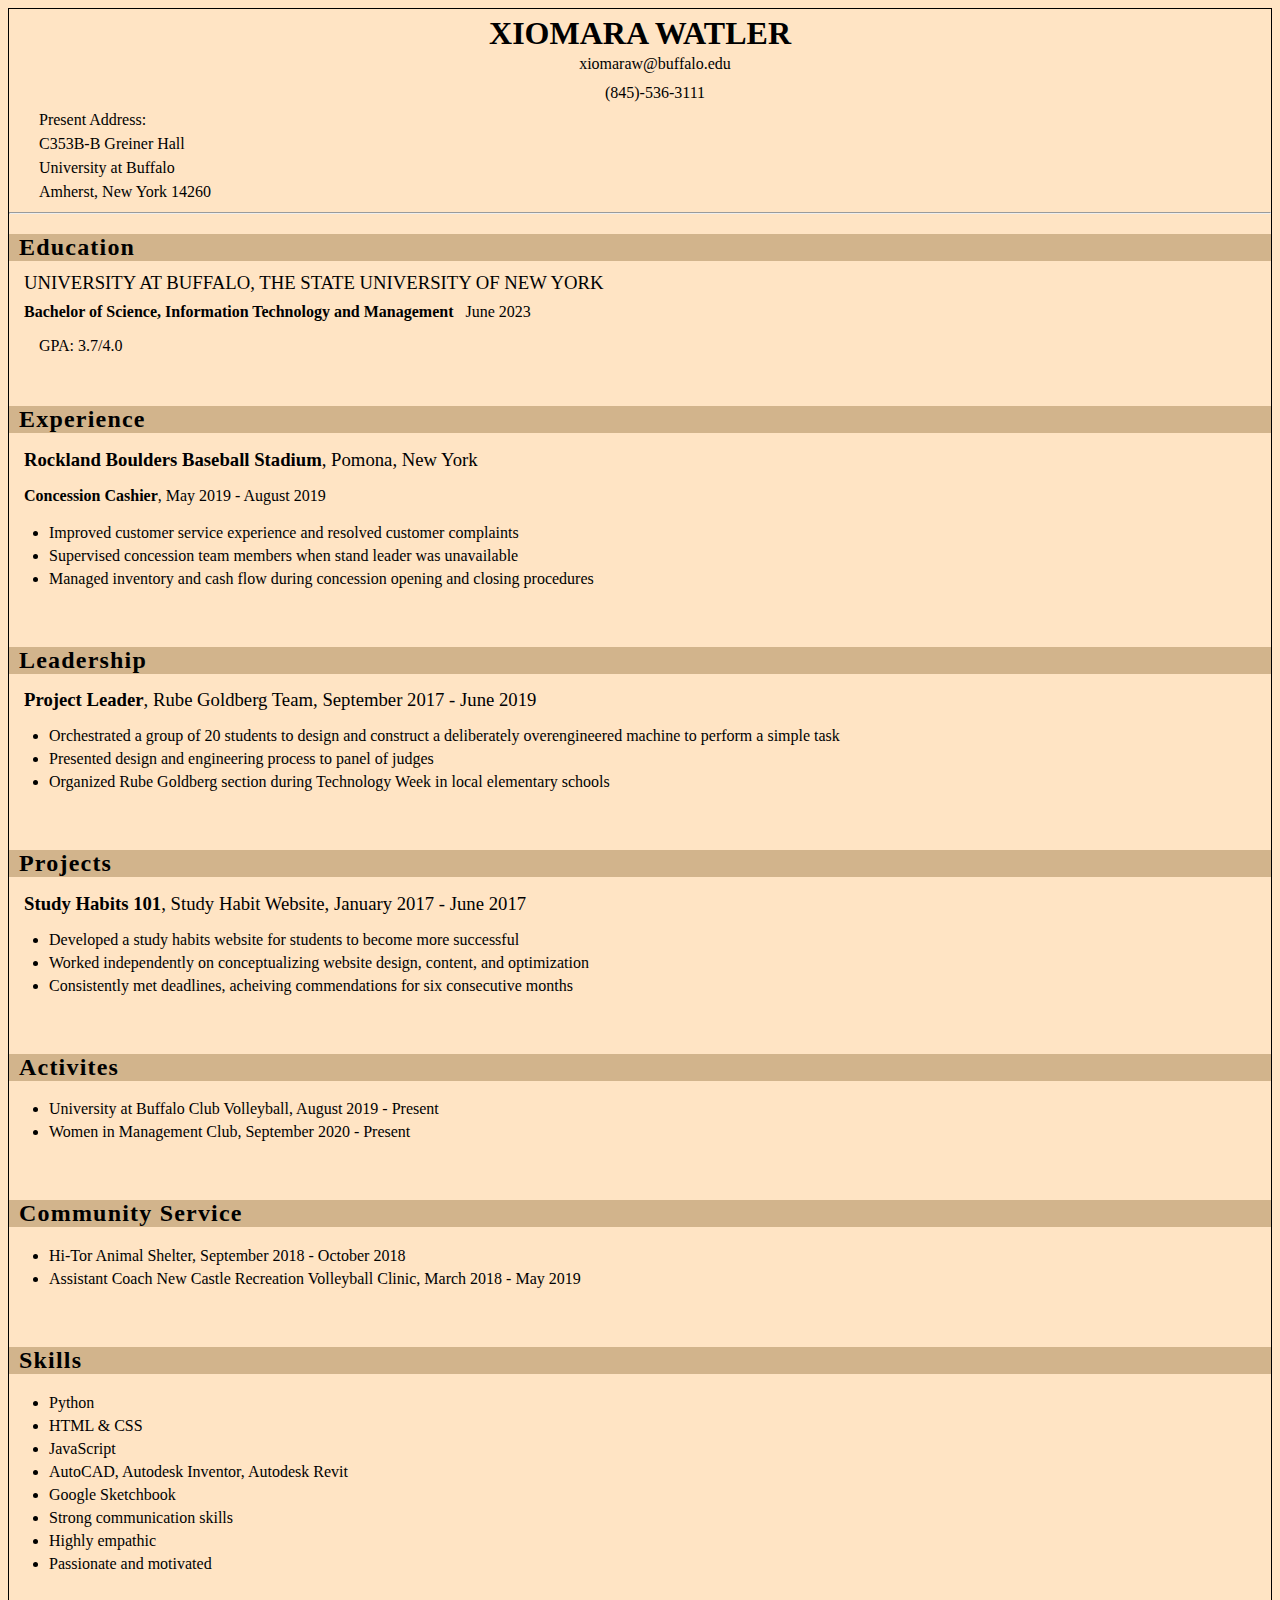
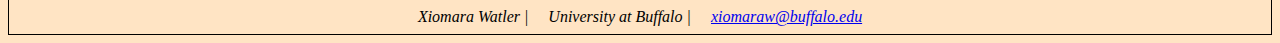
<file: index.html>
<!--Xiomara Watler MGS 101 Homework-->
<!DOCTYPE html>
<html>
  <head>
    <meta charset="utf-8">
    <meta name="viewport" content="width=device-width">
    <title>Xiomara Watler Resume</title>
    <link href="style.css" rel="stylesheet" type="text/css" />
  </head>
  <body>
    <center><h1 class="school">Xiomara Watler</h1>
    <p class="header">xiomaraw@buffalo.edu</p>
    <p class="header">(845)-536-3111</p>
    <p class="address">Present Address:</p>
    <p class="address">C353B-B Greiner Hall</p>
    <p class="address">University at Buffalo</p>
    <p class="address">Amherst, New York 14260</p></center>
    <hr>
    

    <h2>Education</h2>
    <h3 class="school">University at Buffalo, The State University of New York</h3>
    <h4><b>Bachelor of Science, Information Technology and Management</b> &nbsp; June 2023</h4>
    <p>GPA: 3.7/4.0</p>
    <br>

    <h2>Experience</h2>
    <h3><b>Rockland Boulders Baseball Stadium</b>, Pomona, New York</h3>
    <h4><b>Concession Cashier</b>, May 2019 - August 2019</h4>
      <ul>
        <li>Improved customer service experience and resolved customer complaints</li>
        <li>Supervised concession team members when stand leader was unavailable</li>
        <li>Managed inventory and cash flow during concession opening and closing procedures</li>
      </ul>
    <br>

    <h2>Leadership</h2>
    <h3><b>Project Leader</b>, Rube Goldberg Team, September 2017 - June 2019</h3>
      <ul>
        <li>Orchestrated a group of 20 students to design and construct a deliberately overengineered machine to perform a simple task</li>
        <li>Presented design and engineering process to panel of judges</li>
        <li>Organized Rube Goldberg section during Technology Week in local elementary schools</li>
      </ul>
    <br>

    <h2>Projects</h2>
    <h3><b>Study Habits 101</b>, Study Habit Website, January 2017 - June 2017</h3>
    <ul>
      <li>Developed a study habits website for students to become more successful</li>
      <li>Worked independently on conceptualizing website design, content, and optimization</li>
      <li>Consistently met deadlines, acheiving commendations for six consecutive months </li>
    </ul>
    <br>

    <h2>Activites</h2>
    <ul>
      <li>University at Buffalo Club Volleyball, August 2019 - Present</li>
      <li>Women in Management Club, September 2020 - Present</li>
    </ul>
    <br>

    <h2>Community Service</h2>
    <ul>
      <li>Hi-Tor Animal Shelter, September 2018 - October 2018</li>
      <li>Assistant Coach New Castle Recreation Volleyball Clinic, March 2018 - May 2019</li>
    </ul>
    <br>

    <h2>Skills</h2>
    <ul>
      <li>Python</li>
      <li>HTML & CSS</li>
      <li>JavaScript</li>
      <li>AutoCAD, Autodesk Inventor, Autodesk Revit</li>
      <li>Google Sketchbook</li>
      <li>Strong communication skills</li>
      <li>Highly empathic</li>
      <li>Passionate and motivated</li>
    </ul>
    
    <footer>
      <address>
        <span>Xiomara Watler &#124; </span>
        <span>University at Buffalo &#124;</span>
        <span><a href="mailto:xiomaraw@buffalo.edu" id=email> xiomaraw@buffalo.edu</a></span></address>
    </footer>

  </body>
</html>
</file>
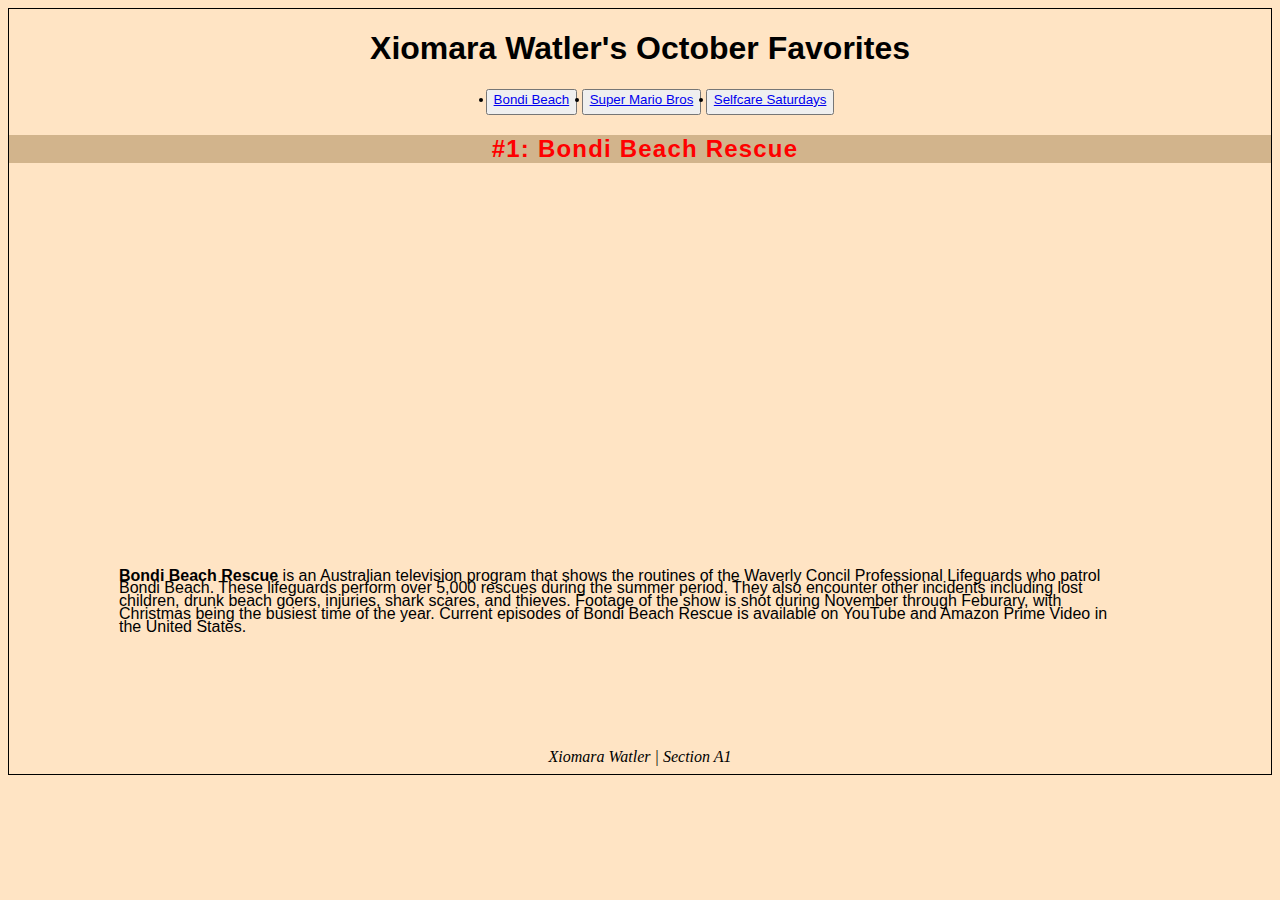
<file: lab6-index.html>
<!--Xiomara Watler MGS 101 HTML HOMEWORK-->
<!DOCTYPE html>
<html lang="en">

  <head>
    <meta charset="utf-8">
    <meta name="viewport" content="width=device-width">
    <title>Xiomara's October Favorites</title>
    <link href="style.css" rel="stylesheet" type="text/css"/>
  </head>

  <body>
    <h1 style="text-align:center;">Xiomara Watler's October Favorites</h1>
    <nav>
      <ul>
        <center>
          <button><li><a href="index.html">Bondi Beach</a></li></button>
          <button><li><a href="Supermario.html">Super Mario Bros</a></li></button>
          <button><li><a href="selfcare.html">Selfcare Saturdays</a></li></center></button>
      </ul>
    </nav>

    <style>
      h2 {
        color: red;
      }
      body {
        font-family: Arial, Helvetica, sans-serif;
      }
      p{
        margin-top: 50px;
        margin-bottom: 100px;
        margin-right: 150px;
        margin-left: 80px;
      }
    </style>

    <center><h2>#1: Bondi Beach Rescue</h2></center>
    <br>
      <center><iframe width="560" height="315" src="https://www.youtube.com/embed/aVA-RZMjfFU" frameborder="0" allow="accelerometer; autoplay; clipboard-write; encrypted-media; gyroscope; picture-in-picture" allowfullscreen></iframe></center>
      <main>
        <p><b>Bondi Beach Rescue</b> is an Australian television program that shows the routines of the Waverly Concil Professional Lifeguards who patrol Bondi Beach. These lifeguards perform over 5,000 rescues during the summer period. They also encounter other incidents including lost children, drunk beach goers, injuries, shark scares, and thieves. Footage of the show is shot during November through Feburary, with Christmas being the busiest time of the year. Current episodes of Bondi Beach Rescue is available on YouTube and Amazon Prime Video in the United States.</p>
      </main>
      
  </body>
  <footer>
    <address>
      <span>Xiomara Watler | Section A1</span>
      </address>
  </footer>
</html>
</file>
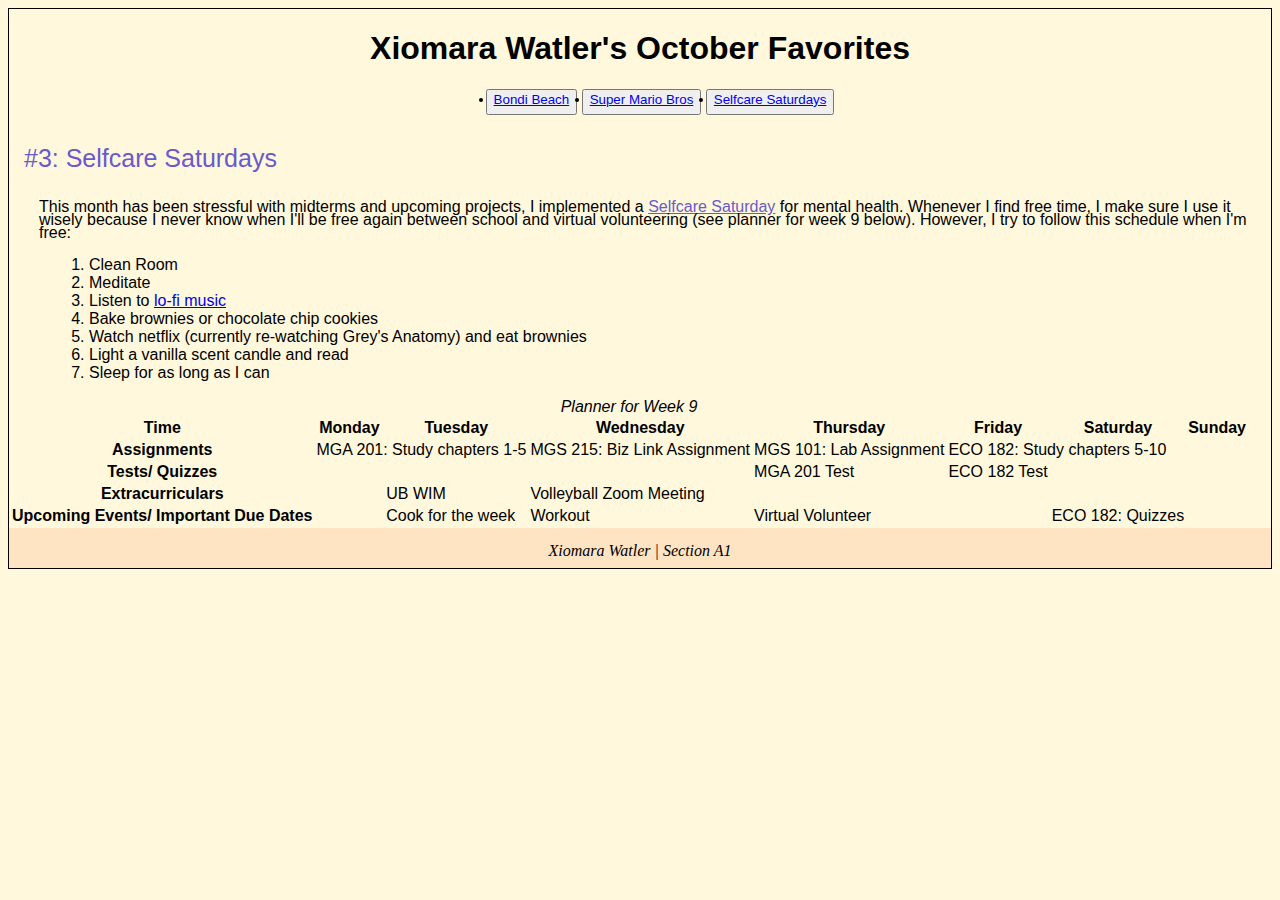
<file: Lab6-selfcare.html>
<!--Xiomara Watler MGS 101 HTML HOMEWORK-->
<!DOCTYPE html>
<html lang="en-US">

<head>
	<meta charset="utf-8">
	<meta name="viewport" content="width=device-width">
	<title>Xiomara's October Favorites</title>
	<link href="style.css" rel="stylesheet" type="text/css"/>
</head>

<body>
	<h1 style="text-align:center;">Xiomara Watler's October Favorites</h1>
	<nav>
		<ul>
			<center>
        <button><li><a href="index.html">Bondi Beach</a></li></button>
        <button><li><a href="Supermario.html">Super Mario Bros</a></li></button>
        <button><li><a href="selfcare.html">Selfcare Saturdays</a></li></button>
      </center>
		</ul>
	</nav>

  <style>
    h4{
      color: SlateBlue;
      font-size: 25px;
    }
    ol{
      padding-left: 80px;
    }
    body {
      font-family: Arial, Helvetica, sans-serif;
      background-color: cornsilk;
      }
  </style>

  <h4>#3: Selfcare Saturdays</h4>

      <p> This month has been stressful with midterms and upcoming projects, I implemented a <u style="color:SlateBlue">Selfcare Saturday</u> for mental health. Whenever I find free time, I make sure I use it wisely because I never know when I'll be free again between school and virtual volunteering (see planner for week 9 below). However, I try to follow this schedule when I'm free:</p>

      <section>
        <ol>
          <li>Clean Room</li>
          <li>Meditate</li>
          <li>Listen to <a href="https://www.youtube.com/watch?v=y97Qc8SBxnQ" target="_blank">lo-fi music</a></li>
          <li>Bake brownies or chocolate chip cookies</li>
          <li>Watch netflix (currently re-watching Grey's Anatomy) and eat brownies</li>
          <li>Light a vanilla scent candle and read</li>
          <li>Sleep for as long as I can</li>
        </ol>
      </section>

      <table class="studytime">
      <caption><em>Planner for Week 9</em></caption>
      <colgroup>
            <col class="firstCol" />
            <col class="dayCols" span="7" />
          </colgroup>
      <thead>
          <tr>
            <th>Time</th>
            <th>Monday</th>
            <th>Tuesday</th>
            <th>Wednesday</th>
            <th>Thursday</th>
            <th>Friday</th>
            <th>Saturday</th>
            <th>Sunday</th>
          </tr>
        </thead>
        <tbody>
          <tr>
            <th>Assignments</th>
            <td colspan="2">MGA 201: Study chapters 1-5</td>
            <td>MGS 215: Biz Link Assignment</td>
            <td>MGS 101: Lab Assignment</td>
            <td colspan="3"> ECO 182: Study chapters 5-10</td>
          </tr>
          <tr>
            <th>Tests/ Quizzes</th>
            <td colspan="3"></td>
            <td>MGA 201 Test</td>
            <td>ECO 182 Test</td>
            <td colspan="2"></td>
          </tr>
          <tr>
            <th>Extracurriculars</th>
            <td></td>
            <td>UB WIM</td>
            <td>Volleyball Zoom Meeting</td>
            <td colspan="2"></td>
          </tr>
          <tr>
            <th>Upcoming Events/ Important Due Dates</th>
            <td></td>
            <td>Cook for the week</td>
            <td>Workout</td>
            <td>Virtual Volunteer</td>
            <td></td>
            <td>ECO 182: Quizzes</td>
          </tr>
        </tbody>
          
    </table>
  </body>

  <footer>
    <address>
      <span>Xiomara Watler | Section A1</span>
      </address>
  </footer>
</html>
</file>
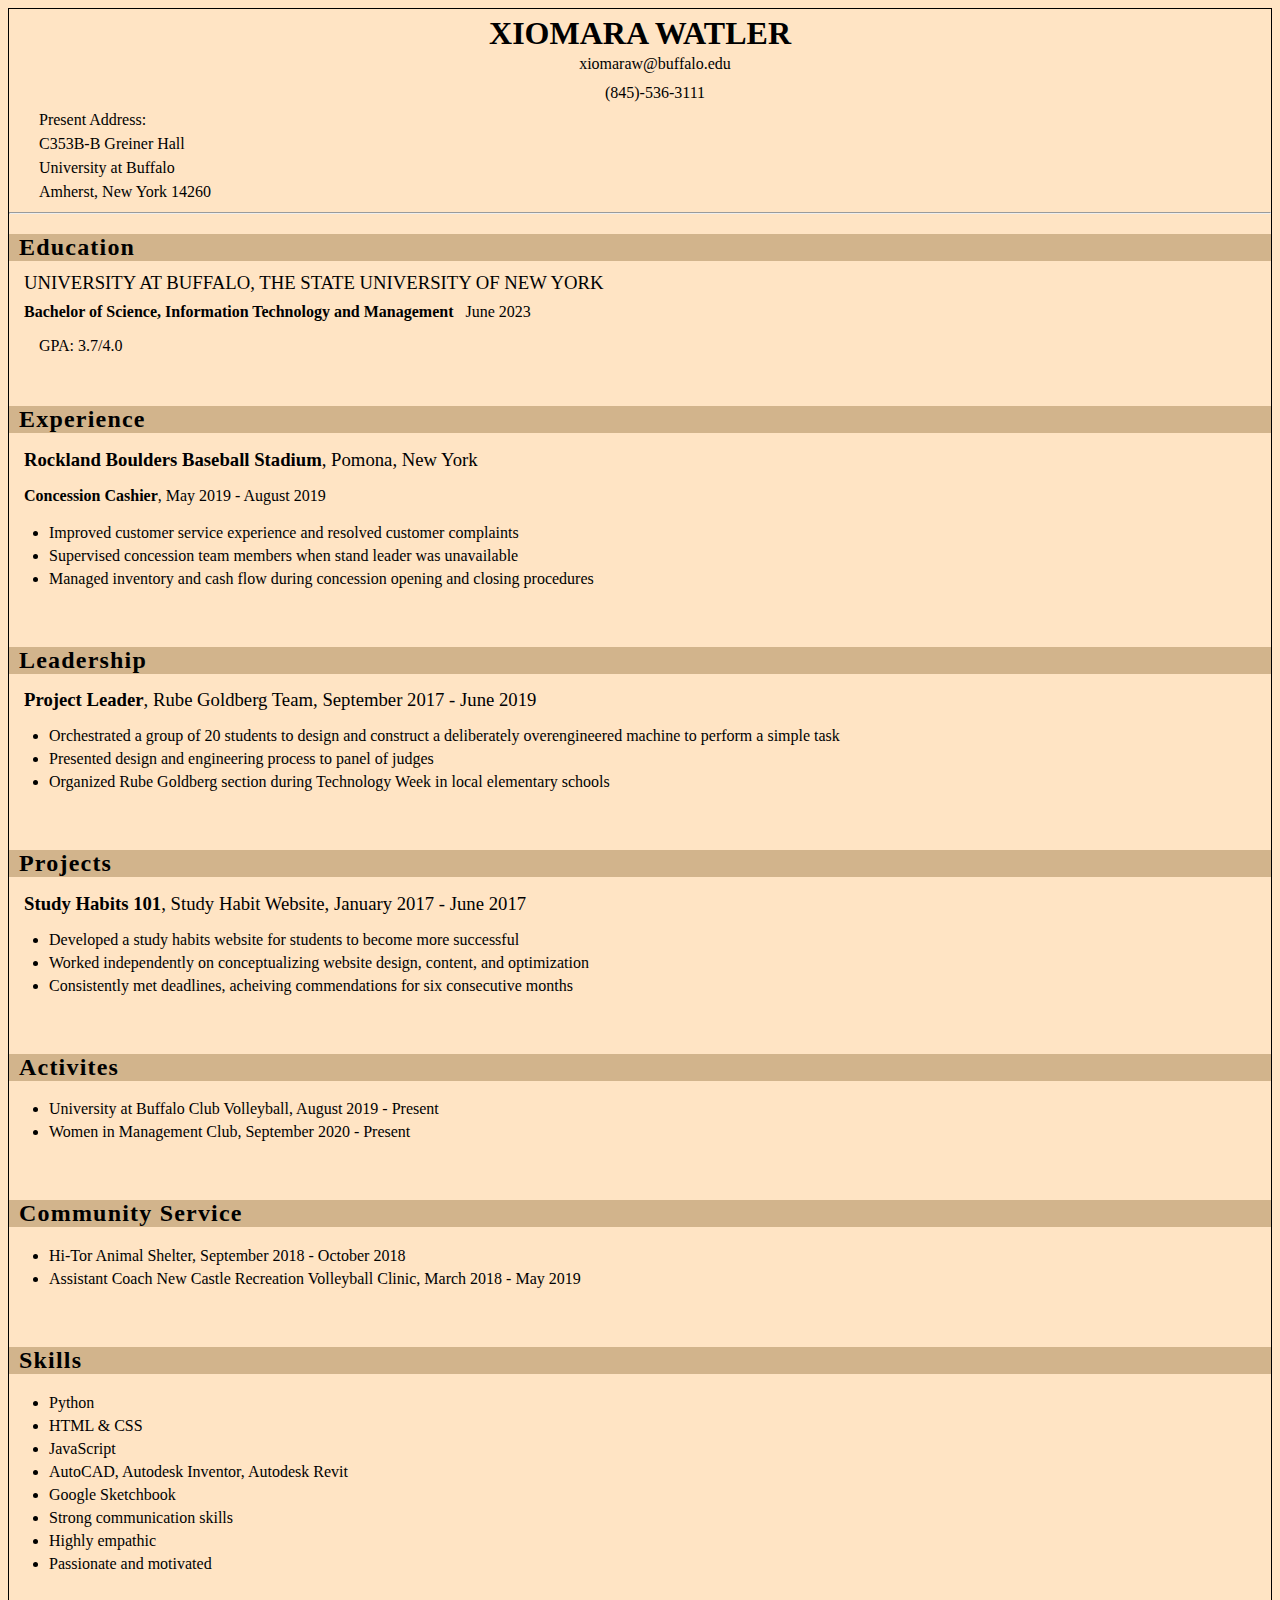
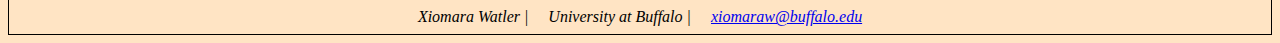
<file: lab7-index.html>
<!--Xiomara Watler MGS 101 Homework-->
<!DOCTYPE html>
<html>
  <head>
    <meta charset="utf-8">
    <meta name="viewport" content="width=device-width">
    <title>Xiomara Watler Resume</title>
    <link href="style.css" rel="stylesheet" type="text/css" />
  </head>
  <body>
    <center><h1 class="school">Xiomara Watler</h1>
    <p class="header">xiomaraw@buffalo.edu</p>
    <p class="header">(845)-536-3111</p>
    <p class="address">Present Address:</p>
    <p class="address">C353B-B Greiner Hall</p>
    <p class="address">University at Buffalo</p>
    <p class="address">Amherst, New York 14260</p></center>
    <hr>
    

    <h2>Education</h2>
    <h3 class="school">University at Buffalo, The State University of New York</h3>
    <h4><b>Bachelor of Science, Information Technology and Management</b> &nbsp; June 2023</h4>
    <p>GPA: 3.7/4.0</p>
    <br>

    <h2>Experience</h2>
    <h3><b>Rockland Boulders Baseball Stadium</b>, Pomona, New York</h3>
    <h4><b>Concession Cashier</b>, May 2019 - August 2019</h4>
      <ul>
        <li>Improved customer service experience and resolved customer complaints</li>
        <li>Supervised concession team members when stand leader was unavailable</li>
        <li>Managed inventory and cash flow during concession opening and closing procedures</li>
      </ul>
    <br>

    <h2>Leadership</h2>
    <h3><b>Project Leader</b>, Rube Goldberg Team, September 2017 - June 2019</h3>
      <ul>
        <li>Orchestrated a group of 20 students to design and construct a deliberately overengineered machine to perform a simple task</li>
        <li>Presented design and engineering process to panel of judges</li>
        <li>Organized Rube Goldberg section during Technology Week in local elementary schools</li>
      </ul>
    <br>

    <h2>Projects</h2>
    <h3><b>Study Habits 101</b>, Study Habit Website, January 2017 - June 2017</h3>
    <ul>
      <li>Developed a study habits website for students to become more successful</li>
      <li>Worked independently on conceptualizing website design, content, and optimization</li>
      <li>Consistently met deadlines, acheiving commendations for six consecutive months </li>
    </ul>
    <br>

    <h2>Activites</h2>
    <ul>
      <li>University at Buffalo Club Volleyball, August 2019 - Present</li>
      <li>Women in Management Club, September 2020 - Present</li>
    </ul>
    <br>

    <h2>Community Service</h2>
    <ul>
      <li>Hi-Tor Animal Shelter, September 2018 - October 2018</li>
      <li>Assistant Coach New Castle Recreation Volleyball Clinic, March 2018 - May 2019</li>
    </ul>
    <br>

    <h2>Skills</h2>
    <ul>
      <li>Python</li>
      <li>HTML & CSS</li>
      <li>JavaScript</li>
      <li>AutoCAD, Autodesk Inventor, Autodesk Revit</li>
      <li>Google Sketchbook</li>
      <li>Strong communication skills</li>
      <li>Highly empathic</li>
      <li>Passionate and motivated</li>
    </ul>
    
    <footer>
      <address>
        <span>Xiomara Watler &#124; </span>
        <span>University at Buffalo &#124;</span>
        <span><a href="mailto:xiomaraw@buffalo.edu" id=email> xiomaraw@buffalo.edu</a></span></address>
    </footer>

  </body>
</html>
</file>
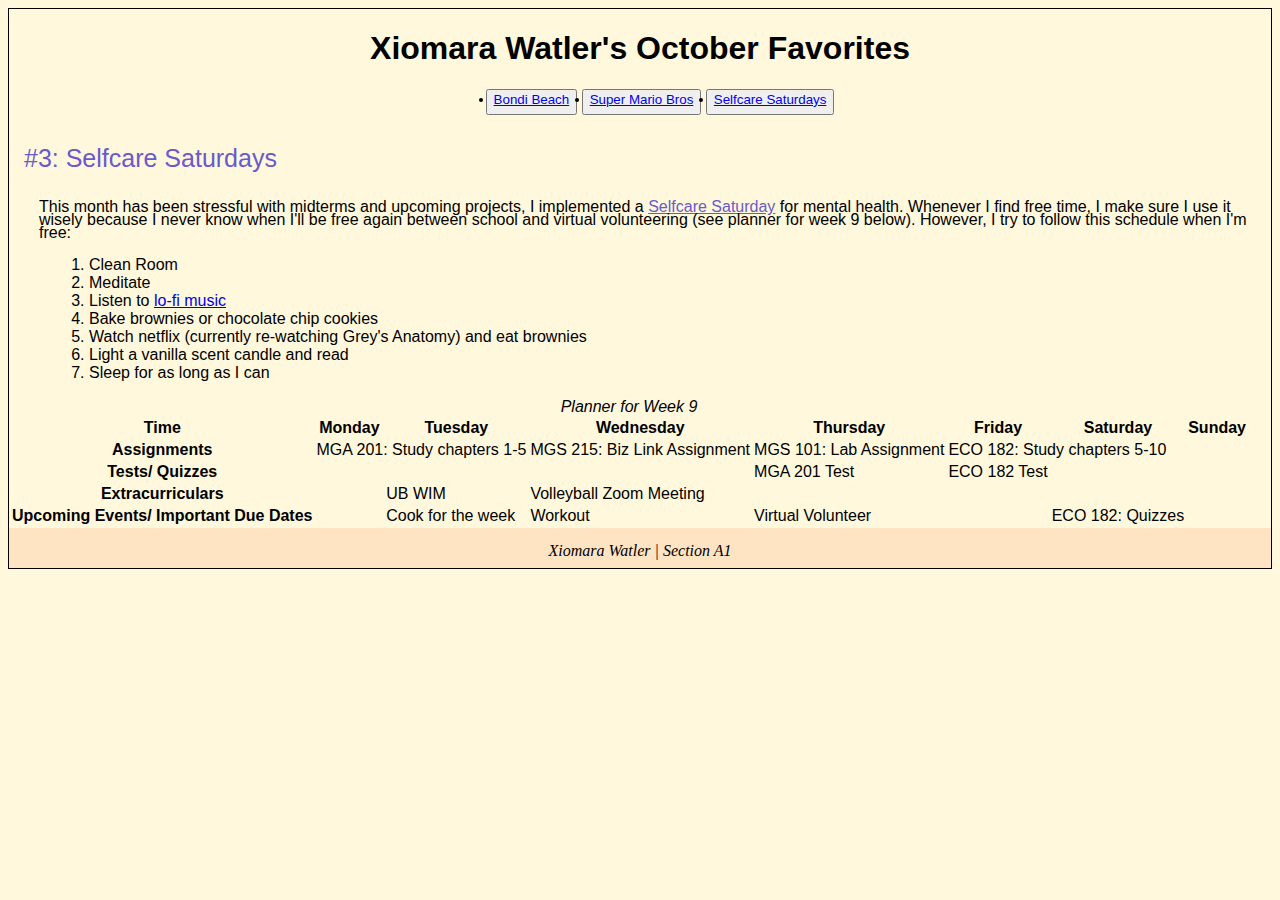
<file: selfcare.html>
<!--Xiomara Watler MGS 101 HTML HOMEWORK-->
<!DOCTYPE html>
<html lang="en-US">

<head>
	<meta charset="utf-8">
	<meta name="viewport" content="width=device-width">
	<title>Xiomara's October Favorites</title>
	<link href="style.css" rel="stylesheet" type="text/css"/>
</head>

<body>
	<h1 style="text-align:center;">Xiomara Watler's October Favorites</h1>
	<nav>
		<ul>
			<center>
        <button><li><a href="index.html">Bondi Beach</a></li></button>
        <button><li><a href="Supermario.html">Super Mario Bros</a></li></button>
        <button><li><a href="selfcare.html">Selfcare Saturdays</a></li></button>
      </center>
		</ul>
	</nav>

  <style>
    h4{
      color: SlateBlue;
      font-size: 25px;
    }
    ol{
      padding-left: 80px;
    }
    body {
      font-family: Arial, Helvetica, sans-serif;
      background-color: cornsilk;
      }
  </style>

  <h4>#3: Selfcare Saturdays</h4>

      <p> This month has been stressful with midterms and upcoming projects, I implemented a <u style="color:SlateBlue">Selfcare Saturday</u> for mental health. Whenever I find free time, I make sure I use it wisely because I never know when I'll be free again between school and virtual volunteering (see planner for week 9 below). However, I try to follow this schedule when I'm free:</p>

      <section>
        <ol>
          <li>Clean Room</li>
          <li>Meditate</li>
          <li>Listen to <a href="https://www.youtube.com/watch?v=y97Qc8SBxnQ" target="_blank">lo-fi music</a></li>
          <li>Bake brownies or chocolate chip cookies</li>
          <li>Watch netflix (currently re-watching Grey's Anatomy) and eat brownies</li>
          <li>Light a vanilla scent candle and read</li>
          <li>Sleep for as long as I can</li>
        </ol>
      </section>

      <table class="studytime">
      <caption><em>Planner for Week 9</em></caption>
      <colgroup>
            <col class="firstCol" />
            <col class="dayCols" span="7" />
          </colgroup>
      <thead>
          <tr>
            <th>Time</th>
            <th>Monday</th>
            <th>Tuesday</th>
            <th>Wednesday</th>
            <th>Thursday</th>
            <th>Friday</th>
            <th>Saturday</th>
            <th>Sunday</th>
          </tr>
        </thead>
        <tbody>
          <tr>
            <th>Assignments</th>
            <td colspan="2">MGA 201: Study chapters 1-5</td>
            <td>MGS 215: Biz Link Assignment</td>
            <td>MGS 101: Lab Assignment</td>
            <td colspan="3"> ECO 182: Study chapters 5-10</td>
          </tr>
          <tr>
            <th>Tests/ Quizzes</th>
            <td colspan="3"></td>
            <td>MGA 201 Test</td>
            <td>ECO 182 Test</td>
            <td colspan="2"></td>
          </tr>
          <tr>
            <th>Extracurriculars</th>
            <td></td>
            <td>UB WIM</td>
            <td>Volleyball Zoom Meeting</td>
            <td colspan="2"></td>
          </tr>
          <tr>
            <th>Upcoming Events/ Important Due Dates</th>
            <td></td>
            <td>Cook for the week</td>
            <td>Workout</td>
            <td>Virtual Volunteer</td>
            <td></td>
            <td>ECO 182: Quizzes</td>
          </tr>
        </tbody>
          
    </table>
  </body>

  <footer>
    <address>
      <span>Xiomara Watler | Section A1</span>
      </address>
  </footer>
</html>
</file>
<file: style.css>
/*Header*/
.header{
  line-height: 0.8;
}

/*Present Address*/
.address{
  text-align: left;
  line-height: 0.5;
}

/*Body Styles*/
body{
  font-family: "Times New Roman", Times, serif;
  background-color: bisque;
  border: 1px solid black; 
}
/*Subheadings*/
h2{
  background-color: tan;
  padding-left: 10px;
  letter-spacing: 0.05em;
}

h3,h4{
  line-height: 0.8;
  font-weight: normal;
  padding-left: 15px;
}

/*School edit*/
.school{
  text-transform: uppercase;
  line-height: 0.2;
}

/*GPA & header*/
p{
  line-height: 0.8;
  padding-left: 30px;
}

/*Bullet Points*/
ul li{
  font-size: 1.0em;
  padding-bottom: 5px;
  color: rgb(0,0,0);
}

/*Bottom of page*/
footer{
  clear: left;
}
footer address{
  background-color: bisque;
  text-align: center;
  padding-top: 0.9em;
  padding-bottom: 0.5em;
}

footer address span{
  padding: 2px 0.5em;
  font: normal small-caps 0.9em/4em;
  font-family: 'Palatino Linotype', 'Book Antiqua', palatino, serif;
}
</file>
